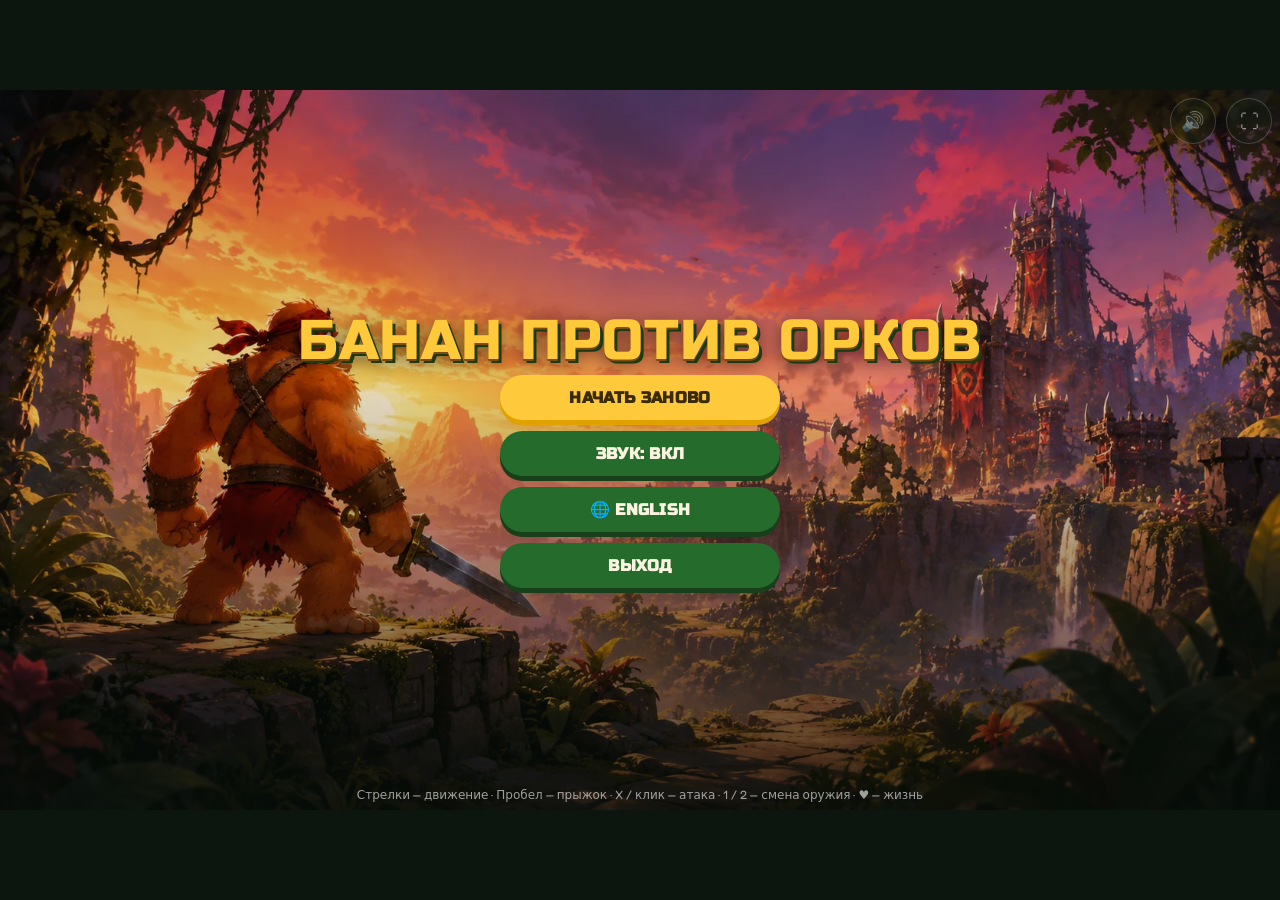
<file: index.html>
<!doctype html>
<html lang="ru">
<head>
<meta charset="utf-8">
<meta name="viewport" content="width=device-width, initial-scale=1, maximum-scale=1, user-scalable=no, viewport-fit=cover">
<meta name="mobile-web-app-capable" content="yes">
<meta name="apple-mobile-web-app-capable" content="yes">
<meta name="apple-mobile-web-app-status-bar-style" content="black-translucent">
<meta name="theme-color" content="#0c160f">
<title>Банан против орков</title>
<link rel="stylesheet" href="css/fonts.css">
<link rel="stylesheet" href="css/style.css">
<script src="vendor/phaser.min.js"></script>
<script src="https://yandex.ru/games/sdk/v2"></script>
</head>
<body>
<div id="stage">
  <div id="game"></div>
  <button id="fsBtn" title="Полный экран" aria-label="Полный экран">⛶</button>
  <button id="muteBtn" title="Звук" aria-label="Звук">🔊</button>
  <div id="title" class="overlay show">
    <h1 data-i18n="game_title">Банан против орков</h1>
    <div class="menuBtns">
      <button class="btn" id="continueBtn" style="display:none">Продолжить</button>
      <button class="btn" id="startBtn" data-i18n="btn_newgame">Начать заново</button>
      <button class="btn btn2" id="soundBtn">Звук: вкл</button>
      <button class="btn btn2" id="langMenuBtn">🌐 English</button>
      <button class="btn btn2" id="exitBtn" data-i18n="btn_exit">Выход</button>
    </div>
    <div class="hintbar" data-i18n="title_hint">Стрелки — движение · Пробел — прыжок · X / клик — атака · 1 / 2 — смена оружия · ♥ — жизнь</div>
  </div>
  <div id="byeScreen" class="overlay">
    <h1 data-i18n="bye_title">До новых встреч! 🍌</h1>
    <p class="sub" data-i18n="bye_sub">Долина будет ждать своего героя.</p>
    <button class="btn" id="byeBtn" data-i18n="bye_btn">Вернуться в меню</button>
  </div>
  <div id="pause" class="overlay">
    <h1 data-i18n="pause_title">Пауза</h1>
    <div class="menuBtns">
      <button class="btn" id="pauseResume" data-i18n="pause_resume">Продолжить игру</button>
      <button class="btn btn2" id="pauseMenu" data-i18n="pause_menu">Выйти в меню</button>
      <button class="btn btn2" id="pauseExit" data-i18n="pause_exit">Выйти из игры</button>
    </div>
  </div>
  <div id="intro" class="overlay">
    <p class="eyebrow">долина животных · вторжение</p>
    <img id="introPortrait" alt="">
    <p class="shaman" id="introSpk"></p>
    <p class="shaman-line" id="introText"></p>
    <button class="btn" id="introNext">Дальше →</button>
    <div class="hintbar" id="introSkip" style="cursor:pointer">пропустить вступление</div>
  </div>
  <div id="cutscene" class="overlay">
    <p class="eyebrow" data-i18n="cut_eyebrow">встреча с врагом</p>
    <img id="cutPortrait" alt="">
    <p class="shaman" id="cutSpk"></p>
    <p class="shaman-line" id="cutText"></p>
    <button class="btn" id="cutNext">Дальше →</button>
    <div class="hintbar" data-i18n="cut_hint">клик — продолжить</div>
  </div>
  <div id="dialogue" class="overlay">
    <p class="eyebrow">развилка · выбор оружия</p>
    <p class="shaman">Дух джунглей преграждает тропу</p>
    <p class="shaman-line">«Выбери, чем будешь биться. Этот выбор останется с тобой.»</p>
    <div class="choices">
      <div class="choice" id="chooseBoomerang" tabindex="0" role="button"><img src="[data-uri]" alt="">
        <div><div class="ttl">Банан</div><div class="perk">Бросок на расстоянии (X/клик) + прыжок выше.</div></div></div>
      <div class="choice" id="chooseClub" tabindex="0" role="button"><img src="[data-uri]" alt="">
        <div><div class="ttl">Меч</div><div class="perk">Удар мечом вблизи (X/клик) + больше очков.</div></div></div>
    </div>
  </div>
  <div id="inventory" class="overlay">
    <p class="eyebrow" data-i18n="inv_eyebrow">инвентарь</p>
    <p class="shaman" data-i18n="inv_weapons">Оружие</p>
    <div id="invGrid"></div>
    <p class="shaman" style="margin-top:4px" data-i18n="inv_skin">Образ героя</p>
    <div id="skinGrid"></div>
    <p class="shaman" style="margin-top:4px"><span data-i18n="inv_rewards">Награды за бананы</span> <span id="shopBal" class="shopBal"></span></p>
    <div id="shopGrid"></div>
    <button class="btn" id="invClose" data-i18n="inv_close">Закрыть (I)</button>
    <div class="hintbar" data-i18n="inv_hint">очки за бананы и убийства тратятся на награды · клик по награде — купить · I — инвентарь</div>
  </div>
  <div id="cinematic" class="overlay">
    <img id="cineImg" alt="">
    <p id="cineText"></p>
    <div id="cineDots"></div>
    <button class="btn btn2" id="cineSkip" data-i18n="cine_skip">Пропустить всё</button>
    <div id="cineNav">
      <button class="btn btn2" id="cinePrev" data-i18n="cine_prev">← Назад</button>
      <button class="btn" id="cineNext">Дальше →</button>
    </div>
  </div>
  <div id="tutorial" class="overlay">
    <p class="eyebrow" data-i18n="tut_eyebrow">как играть</p>
    <h1 class="tutTitle" data-i18n="tut_title">Управление</h1>
    <div class="tutGrid">
      <div class="tutRow"><span class="tutKey">← →</span><span data-i18n="tut_move">Бег влево / вправо</span></div>
      <div class="tutRow"><span class="tutKey" data-i18n="tut_jump_k">Пробел / ↑</span><span data-i18n="tut_jump">Прыжок</span></div>
      <div class="tutRow"><span class="tutKey" data-i18n="tut_atk_k">X / клик</span><span data-i18n="tut_atk">Атака оружием</span></div>
      <div class="tutRow"><span class="tutKey">1 / 2</span><span data-i18n="tut_weap">Сменить оружие: банан-бумеранг / меч</span></div>
      <div class="tutRow"><span class="tutKey">I</span><span data-i18n="tut_inv">Инвентарь и магазин наград</span></div>
      <div class="tutRow"><span class="tutKey">B</span><span data-i18n="tut_armor">Броня — неуязвимость 5 сек за очки</span></div>
    </div>
    <p class="tutTip" data-i18n="tut_tip">🍌 Собирай бананы и бей орков — за это начисляются очки. Трать их в инвентаре (клавиша I, на телефоне — ☰) на усиления-награды.</p>
    <p class="tutTip tutWarn" data-i18n="tut_warn">🦘 Обязательно купи в наградах СУПЕР-ПРЫЖОК! Некоторые высокие стены и широкие пропасти можно преодолеть только с ним.</p>
    <p class="tutTip tutMob" data-i18n="tut_mob">📱 На телефоне управление — кнопками прямо на экране.</p>
    <button class="btn" id="tutStart" data-i18n="tut_start">В БОЙ! ▶</button>
  </div>
  <div id="banter" class="overlay">
    <p class="eyebrow" data-i18n="ban_eyebrow">перед боем · друзья рядом</p>
    <img id="banImg" alt="">
    <p class="shaman" id="banName"></p>
    <p class="shaman-line" id="banText"></p>
    <button class="btn" id="banNext">Дальше →</button>
    <div class="hintbar" id="banSkip" style="cursor:pointer" data-i18n="ban_skip">пропустить →</div>
  </div>
  <div id="endScreen" class="overlay">
    <h1 id="endTitle"></h1><p id="endScore">Очки: 0</p><button class="btn" id="endBtn">Дальше</button>
  </div>
  <!-- экран загрузки: логотип при старте игры, путь по биомам между уровнями -->
  <div id="loadscreen"><img id="loadImg" alt=""><div id="loadDots" data-i18n="loading">Загрузка…</div></div>
  <!-- сенсорное управление (показывается только на тач-устройствах во время игры) -->
  <div id="touch" aria-hidden="true">
    <div id="joyZone"></div>
    <div id="joyBase"><div id="joyKnob"></div></div>
    <div class="tc tc-act">
      <button class="tbtn tbig" id="btnAtk" aria-label="Удар">✦</button>
      <button class="tbtn tbig tjump" id="btnJump" aria-label="Прыжок">▲</button>
    </div>
    <div class="tc tc-aux">
      <button class="tbtn tsm" id="btnPause" aria-label="Пауза">⏸</button>
      <button class="tbtn tsm" id="btnWeap" aria-label="Сменить оружие">⇄</button>
      <button class="tbtn tsm" id="btnArmor" aria-label="Броня">🛡</button>
      <button class="tbtn tsm" id="btnInv" aria-label="Инвентарь">☰</button>
    </div>
  </div>
  <div id="rotate"><div class="rot-i">📱</div><p data-i18n="rotate" data-i18n-html="1">Поверни телефон<br>в альбомную ориентацию</p></div>
</div>
<script src="js/ya.js"></script>
<script src="js/game.js"></script>
</body>
</html>
</file>
<file: css/fonts.css>
/* latin-ext */
@font-face {
  font-family: 'Fredoka';
  font-style: normal;
  font-weight: 400;
  font-stretch: 100%;
  font-display: swap;
  src: url(../assets/fonts/fredoka-latin-ext.woff2) format('woff2');
  unicode-range: U+0100-02BA, U+02BD-02C5, U+02C7-02CC, U+02CE-02D7, U+02DD-02FF, U+0304, U+0308, U+0329, U+1D00-1DBF, U+1E00-1E9F, U+1EF2-1EFF, U+2020, U+20A0-20AB, U+20AD-20C0, U+2113, U+2C60-2C7F, U+A720-A7FF;
}
/* latin */
@font-face {
  font-family: 'Fredoka';
  font-style: normal;
  font-weight: 400;
  font-stretch: 100%;
  font-display: swap;
  src: url(../assets/fonts/fredoka-latin.woff2) format('woff2');
  unicode-range: U+0000-00FF, U+0131, U+0152-0153, U+02BB-02BC, U+02C6, U+02DA, U+02DC, U+0304, U+0308, U+0329, U+2000-206F, U+20AC, U+2122, U+2191, U+2193, U+2212, U+2215, U+FEFF, U+FFFD;
}
/* latin-ext */
@font-face {
  font-family: 'Fredoka';
  font-style: normal;
  font-weight: 500;
  font-stretch: 100%;
  font-display: swap;
  src: url(../assets/fonts/fredoka-latin-ext.woff2) format('woff2');
  unicode-range: U+0100-02BA, U+02BD-02C5, U+02C7-02CC, U+02CE-02D7, U+02DD-02FF, U+0304, U+0308, U+0329, U+1D00-1DBF, U+1E00-1E9F, U+1EF2-1EFF, U+2020, U+20A0-20AB, U+20AD-20C0, U+2113, U+2C60-2C7F, U+A720-A7FF;
}
/* latin */
@font-face {
  font-family: 'Fredoka';
  font-style: normal;
  font-weight: 500;
  font-stretch: 100%;
  font-display: swap;
  src: url(../assets/fonts/fredoka-latin.woff2) format('woff2');
  unicode-range: U+0000-00FF, U+0131, U+0152-0153, U+02BB-02BC, U+02C6, U+02DA, U+02DC, U+0304, U+0308, U+0329, U+2000-206F, U+20AC, U+2122, U+2191, U+2193, U+2212, U+2215, U+FEFF, U+FFFD;
}
/* latin-ext */
@font-face {
  font-family: 'Fredoka';
  font-style: normal;
  font-weight: 600;
  font-stretch: 100%;
  font-display: swap;
  src: url(../assets/fonts/fredoka-latin-ext.woff2) format('woff2');
  unicode-range: U+0100-02BA, U+02BD-02C5, U+02C7-02CC, U+02CE-02D7, U+02DD-02FF, U+0304, U+0308, U+0329, U+1D00-1DBF, U+1E00-1E9F, U+1EF2-1EFF, U+2020, U+20A0-20AB, U+20AD-20C0, U+2113, U+2C60-2C7F, U+A720-A7FF;
}
/* latin */
@font-face {
  font-family: 'Fredoka';
  font-style: normal;
  font-weight: 600;
  font-stretch: 100%;
  font-display: swap;
  src: url(../assets/fonts/fredoka-latin.woff2) format('woff2');
  unicode-range: U+0000-00FF, U+0131, U+0152-0153, U+02BB-02BC, U+02C6, U+02DA, U+02DC, U+0304, U+0308, U+0329, U+2000-206F, U+20AC, U+2122, U+2191, U+2193, U+2212, U+2215, U+FEFF, U+FFFD;
}
/* latin-ext */
@font-face {
  font-family: 'Fredoka';
  font-style: normal;
  font-weight: 700;
  font-stretch: 100%;
  font-display: swap;
  src: url(../assets/fonts/fredoka-latin-ext.woff2) format('woff2');
  unicode-range: U+0100-02BA, U+02BD-02C5, U+02C7-02CC, U+02CE-02D7, U+02DD-02FF, U+0304, U+0308, U+0329, U+1D00-1DBF, U+1E00-1E9F, U+1EF2-1EFF, U+2020, U+20A0-20AB, U+20AD-20C0, U+2113, U+2C60-2C7F, U+A720-A7FF;
}
/* latin */
@font-face {
  font-family: 'Fredoka';
  font-style: normal;
  font-weight: 700;
  font-stretch: 100%;
  font-display: swap;
  src: url(../assets/fonts/fredoka-latin.woff2) format('woff2');
  unicode-range: U+0000-00FF, U+0131, U+0152-0153, U+02BB-02BC, U+02C6, U+02DA, U+02DC, U+0304, U+0308, U+0329, U+2000-206F, U+20AC, U+2122, U+2191, U+2193, U+2212, U+2215, U+FEFF, U+FFFD;
}
/* cyrillic */
@font-face {
  font-family: 'Russo One';
  font-style: normal;
  font-weight: 400;
  font-display: swap;
  src: url(../assets/fonts/russoone-cyrillic.woff2) format('woff2');
  unicode-range: U+0301, U+0400-045F, U+0490-0491, U+04B0-04B1, U+2116;
}
/* latin-ext */
@font-face {
  font-family: 'Russo One';
  font-style: normal;
  font-weight: 400;
  font-display: swap;
  src: url(../assets/fonts/russoone-latin-ext.woff2) format('woff2');
  unicode-range: U+0100-02BA, U+02BD-02C5, U+02C7-02CC, U+02CE-02D7, U+02DD-02FF, U+0304, U+0308, U+0329, U+1D00-1DBF, U+1E00-1E9F, U+1EF2-1EFF, U+2020, U+20A0-20AB, U+20AD-20C0, U+2113, U+2C60-2C7F, U+A720-A7FF;
}
/* latin */
@font-face {
  font-family: 'Russo One';
  font-style: normal;
  font-weight: 400;
  font-display: swap;
  src: url(../assets/fonts/russoone-latin.woff2) format('woff2');
  unicode-range: U+0000-00FF, U+0131, U+0152-0153, U+02BB-02BC, U+02C6, U+02DA, U+02DC, U+0304, U+0308, U+0329, U+2000-206F, U+20AC, U+2122, U+2191, U+2193, U+2212, U+2215, U+FEFF, U+FFFD;
}
</file>
<file: css/style.css>
:root{--jungle-2:#1d3a25;--leaf-dk:#256b2c;--banana:#ffc93c;--banana-dk:#e0a200;
    --bark:#6b4226;--cream:#faf3e0;--menuBg:url('../assets/ui/menu.webp')}
  *{box-sizing:border-box}
  body{margin:0;background:#0c160f;color:var(--cream);font-family:"Fredoka","Segoe UI",system-ui,sans-serif;display:flex;justify-content:center;align-items:center;padding:0;min-height:100vh;min-height:100dvh}
  /* стейдж заполняет окно максимально, сохраняя 16:9 (полноэкранное отображение на ПК) */
  #stage{position:relative;width:min(100vw, calc(100vh * 800 / 450));max-width:none;aspect-ratio:800/450;overflow:hidden;background:#2a4a30}
  #stage:fullscreen{position:fixed;inset:0;width:100vw;height:100vh;height:100dvh;max-width:none;aspect-ratio:auto;background:#0c160f}
  #game,#game canvas{width:100%;height:100%;display:block}
  #fsBtn,#muteBtn{position:absolute;top:calc(8px + env(safe-area-inset-top));z-index:30;width:46px;height:46px;border-radius:50%;
    border:1px solid rgba(255,255,255,.34);background:rgba(20,42,26,.42);color:#fff;font-size:19px;line-height:1;cursor:pointer;
    display:flex;align-items:center;justify-content:center;backdrop-filter:blur(2px);-webkit-tap-highlight-color:transparent;
    opacity:.55;transition:opacity .15s,transform .05s,background .05s}
  #fsBtn{right:calc(8px + env(safe-area-inset-right))}
  #muteBtn{right:calc(64px + env(safe-area-inset-right))}
  #fsBtn:hover,#muteBtn:hover{opacity:1}
  #fsBtn:active,#muteBtn:active{background:rgba(255,201,60,.6);transform:scale(.92)}
  @media (pointer:coarse){ #fsBtn,#muteBtn{opacity:.9} }
  .overlay{position:absolute;inset:0;z-index:20;display:none;flex-direction:column;align-items:center;justify-content:center;text-align:center;padding:24px;background:radial-gradient(120% 90% at 50% 0%,rgba(63,157,74,.18),transparent 60%),rgba(20,42,26,.94);backdrop-filter:blur(2px)}
  .overlay.show{display:flex}
  #cutscene{background:linear-gradient(180deg,rgba(8,16,10,.55),rgba(20,42,26,.9));cursor:pointer}
  #title{background:linear-gradient(180deg,rgba(8,16,10,.2),rgba(8,16,10,.1) 42%,rgba(8,16,10,.72)),var(--menuBg) center/cover no-repeat}
  #endScreen{background:linear-gradient(180deg,rgba(8,16,10,.55),rgba(8,16,10,.82)),var(--menuBg) center/cover no-repeat}
  .eyebrow{letter-spacing:.32em;text-transform:uppercase;font-size:12px;color:var(--banana);margin:0 0 10px;font-weight:700}
  h1{margin:0;font-family:"Russo One","Fredoka",sans-serif;font-size:clamp(30px,7.4vw,56px);line-height:1.04;letter-spacing:.01em;color:var(--banana);text-shadow:0 2px 0 #7a4a10,3px 4px 0 #1c3a12,0 4px 18px rgba(0,0,0,.6);font-weight:400;text-transform:uppercase}
  .sub{margin:14px 0 24px;color:#f3ead0;max-width:34ch;font-size:15px;line-height:1.5;text-shadow:0 1px 6px rgba(0,0,0,.7)}
  .shaman{font-size:clamp(20px,4.5vw,28px);margin:0 0 6px}
  .shaman-line{color:#cfe6cf;max-width:42ch;margin:0 0 22px;font-size:15px;line-height:1.55}
  #introPortrait,#cutPortrait{height:clamp(120px,26vh,180px);margin:0 auto 6px;display:none;filter:drop-shadow(0 6px 10px rgba(0,0,0,.45));animation:pop .25s ease}
  @keyframes pop{from{transform:scale(.9);opacity:0}to{transform:scale(1);opacity:1}}
  .btn{appearance:none;border:none;cursor:pointer;background:var(--banana);color:#3a2a08;font-weight:600;font-size:17px;font-family:"Russo One","Fredoka",sans-serif;letter-spacing:.02em;text-transform:uppercase;padding:14px 30px;border-radius:999px;box-shadow:0 5px 0 var(--banana-dk);transition:transform .08s,box-shadow .08s}
  .btn:hover{transform:translateY(-2px);box-shadow:0 7px 0 var(--banana-dk)}
  .btn:active{transform:translateY(3px);box-shadow:0 2px 0 var(--banana-dk)}
  /* главное меню — колонка кнопок */
  .menuBtns{display:flex;flex-direction:column;gap:11px;width:min(280px,72vw);margin-top:4px}
  .menuBtns .btn{width:100%;font-size:16px;padding:13px 22px}
  .btn.btn2{background:var(--leaf-dk);color:var(--cream);box-shadow:0 5px 0 #163f1a}
  .btn.btn2:hover{box-shadow:0 7px 0 #163f1a}
  .btn.btn2:active{box-shadow:0 2px 0 #163f1a}
  .choices{display:flex;gap:14px;flex-wrap:wrap;justify-content:center;max-width:580px}
  .choice{flex:1 1 230px;min-width:210px;cursor:pointer;text-align:left;background:var(--jungle-2);border:2px solid var(--leaf-dk);border-radius:14px;padding:14px 16px;color:var(--cream);display:flex;gap:12px;align-items:center;transition:transform .08s,border-color .12s,background .12s}
  .choice:hover{transform:translateY(-3px);border-color:var(--banana);background:#234a2d}
  .choice img{width:48px;height:48px;object-fit:contain;flex:0 0 auto;filter:drop-shadow(0 2px 3px rgba(0,0,0,.4))}
  .choice.locked{opacity:.5;cursor:default}
  .choice.locked:hover{transform:none;border-color:var(--leaf-dk);background:var(--jungle-2)}
  .choice .ttl{font-weight:800;font-size:17px;margin-bottom:3px}
  .choice .perk{color:#bfe0c0;font-size:13px;line-height:1.4}
  #endScore{margin:6px 0 24px;font-size:20px;color:var(--banana);font-weight:800}
  #inventory{background:rgba(12,22,16,.96)}
  #invGrid,#skinGrid{display:grid;grid-template-columns:repeat(5,1fr);gap:9px;max-width:540px;margin:10px auto 12px}
  #skinGrid .invCard img{width:46px;height:54px}
  .invCard{background:var(--jungle-2);border:2px solid var(--leaf-dk);border-radius:12px;padding:9px 5px;cursor:pointer;color:var(--cream);transition:transform .08s,border-color .12s;display:flex;flex-direction:column;align-items:center;justify-content:center;min-height:84px}
  .invCard:hover{transform:translateY(-2px);border-color:var(--banana)}
  .invCard.sel{border-color:var(--banana);box-shadow:inset 0 0 0 2px var(--banana)}
  .invCard.locked{opacity:.45;cursor:default}
  .invCard img{width:40px;height:40px;object-fit:contain}
  .invCard .nm{font-size:10.5px;margin-top:5px;line-height:1.15}
  .invCard .lk{font-size:22px;height:40px;display:flex;align-items:center}
  /* магазин наград */
  #inventory{justify-content:flex-start;overflow-y:auto;padding-top:16px;padding-bottom:16px}
  #shopGrid{display:grid;grid-template-columns:repeat(5,1fr);gap:9px;max-width:560px;margin:10px auto 14px}
  .perkCard .perkIcon{font-size:26px;height:34px;display:flex;align-items:center;justify-content:center}
  .perkCard .cost{font-size:10.5px;margin-top:3px;color:var(--banana);font-weight:700}
  .perkCard.locked{opacity:.5;filter:grayscale(.5)}
  .perkCard:not(.locked){border-color:#3f7d44}
  .shopBal{font-size:13px;color:var(--banana);font-weight:400}
  @media (max-width:560px){ #invGrid,#skinGrid,#shopGrid{grid-template-columns:repeat(4,1fr)} }
  .hintbar{position:absolute;left:0;right:0;bottom:8px;text-align:center;font-size:12px;color:rgba(255,255,255,.6)}
  #banter{cursor:pointer}
  #banImg{height:clamp(130px,30vh,200px);margin:0 0 6px;filter:drop-shadow(0 8px 12px rgba(0,0,0,.5));object-fit:contain}
  #cinematic{padding:0;background:#000;overflow:hidden;cursor:pointer}
  #cineImg{position:absolute;inset:0;width:100%;height:100%;object-fit:cover;will-change:transform,opacity;transition:opacity .3s ease}
  #cineText{position:absolute;left:0;right:0;bottom:max(64px,calc(54px + env(safe-area-inset-bottom)));margin:0;padding:0 calc(26px + env(safe-area-inset-right)) 0 calc(26px + env(safe-area-inset-left));z-index:2;color:#fff;font-size:clamp(15px,2.4vw,20px);line-height:1.42;text-shadow:0 2px 8px #000,0 0 22px #000;max-width:none}
  #cineNav{position:absolute;right:calc(18px + env(safe-area-inset-right));bottom:calc(14px + env(safe-area-inset-bottom));z-index:3;display:flex;gap:10px;align-items:center}
  #cinematic .btn{padding:10px 20px;font-size:14px}
  #cineSkip{position:absolute;left:calc(18px + env(safe-area-inset-left));bottom:calc(14px + env(safe-area-inset-bottom));z-index:3}
  #cineDots{position:absolute;left:0;right:0;bottom:calc(22px + env(safe-area-inset-bottom));text-align:center;z-index:2;color:#e9f3e9;font-size:13px;letter-spacing:.08em;text-shadow:0 1px 4px #000;pointer-events:none}
  #cinePrev:disabled{opacity:.35;cursor:default;transform:none;box-shadow:0 5px 0 #163f1a}
  .btn.cineStart{background:#34c24f;color:#fff;box-shadow:0 5px 0 #1c7a2e}
  .btn.cineStart:hover{box-shadow:0 7px 0 #1c7a2e}
  .btn.cineStart:active{box-shadow:0 2px 0 #1c7a2e}
  /* обучение */
  #tutorial{justify-content:flex-start;overflow-y:auto;padding:18px 22px}
  .tutTitle{font-size:clamp(22px,5vw,36px);margin:0 0 4px}
  .tutGrid{display:flex;flex-direction:column;gap:6px;width:min(540px,94%);margin:10px 0 4px}
  .tutRow{display:flex;align-items:center;gap:12px;text-align:left}
  .tutKey{flex:0 0 116px;background:#163022;border:2px solid var(--leaf-dk);border-radius:8px;padding:6px 6px;text-align:center;font-weight:700;color:var(--banana);font-size:12.5px;font-family:"Russo One","Fredoka",sans-serif}
  .tutRow span:last-child{font-size:13.5px;color:#f3ead0;line-height:1.2}
  .tutTip{max-width:540px;margin:7px 0 0;font-size:13px;line-height:1.45;color:#e8f0e0;text-align:center}
  .tutTip.tutWarn{background:rgba(255,201,60,.15);border:1px solid var(--banana-dk);border-radius:12px;padding:9px 14px;color:#ffe9a8}
  .tutTip.tutMob{opacity:.78;font-size:12px}
  #tutStart{margin-top:14px}
  #cinematic::after{content:"";position:absolute;inset:0;z-index:1;pointer-events:none;background:linear-gradient(180deg,transparent 38%,rgba(0,0,0,.45) 64%,rgba(0,0,0,.82))}
  #cineNext{position:absolute;bottom:14px;right:16px;z-index:2}
  @keyframes kenburns{from{transform:scale(1.13) translate(2%,-1%)}to{transform:scale(1) translate(-2%,1%)}}

  /* ===================== экран загрузки ===================== */
  #loadscreen{position:absolute;inset:0;z-index:35;display:none;align-items:flex-end;justify-content:center;
    background:#0c160f;opacity:0;transition:opacity .25s}
  #loadscreen.show{display:flex;opacity:1}
  #loadImg{position:absolute;inset:0;width:100%;height:100%;object-fit:cover}
  #loadDots{position:relative;z-index:2;margin-bottom:22px;padding:6px 18px;border-radius:999px;
    background:rgba(8,16,10,.55);color:var(--cream);font-weight:700;font-size:15px;letter-spacing:.04em;
    text-shadow:0 1px 4px #000;animation:loadpulse 1.1s ease-in-out infinite}
  @keyframes loadpulse{0%,100%{opacity:.55}50%{opacity:1}}

  /* ===================== мобильный адаптив ===================== */
  #touch,#rotate{display:none}
  /* контейнер прозрачен для тача, кликабельны только кнопки — пустые зоны пропускают тап на канвас */
  #touch{position:absolute;inset:0;z-index:10;pointer-events:none;touch-action:none}
  #touch .tc{position:absolute;display:flex;gap:14px}
  .tc-act{right:max(14px,env(safe-area-inset-right));bottom:max(16px,env(safe-area-inset-bottom));align-items:flex-end}
  .tc-aux{right:calc(120px + env(safe-area-inset-right));top:max(10px,env(safe-area-inset-top))}
  /* плавающий джойстик движения (левая зона) */
  #joyZone{position:absolute;left:0;bottom:0;width:48%;height:80%;z-index:11;pointer-events:auto;touch-action:none}
  #joyBase{position:fixed;width:116px;height:116px;margin:-58px 0 0 -58px;border-radius:50%;z-index:12;display:none;pointer-events:none;
    background:rgba(20,42,26,.30);border:2px solid rgba(255,201,60,.55);box-shadow:0 4px 18px rgba(0,0,0,.35)}
  #joyKnob{position:absolute;left:50%;top:50%;width:56px;height:56px;border-radius:50%;
    background:rgba(255,201,60,.78);box-shadow:0 2px 10px rgba(0,0,0,.45);transform:translate(-50%,-50%)}
  #touch .tbtn{pointer-events:auto;touch-action:none;-webkit-user-select:none;user-select:none;-webkit-tap-highlight-color:transparent;
    width:62px;height:62px;border-radius:50%;border:2px solid rgba(255,255,255,.34);
    background:rgba(20,42,26,.40);color:#fff;font-size:25px;font-weight:800;line-height:1;font-family:inherit;
    display:flex;align-items:center;justify-content:center;backdrop-filter:blur(2px);transition:transform .05s,background .05s}
  #touch .tbtn:active{background:rgba(255,201,60,.6);transform:scale(.9)}
  #touch .tbig{width:74px;height:74px;font-size:29px}
  #touch .tjump{width:90px;height:90px;font-size:34px;background:rgba(36,80,40,.46);border-color:rgba(150,255,150,.5)}
  #touch .tjump:active{background:rgba(150,255,150,.6)}
  #touch .tsm{width:46px;height:46px;font-size:19px;border-width:1px;background:rgba(20,42,26,.32)}
  body.touch #touch{display:block}

  #rotate{position:absolute;inset:0;z-index:40;background:rgba(8,16,10,.97);color:var(--cream);
    flex-direction:column;align-items:center;justify-content:center;text-align:center;gap:16px;padding:24px}
  #rotate .rot-i{font-size:56px;animation:rotnudge 1.7s ease-in-out infinite}
  #rotate p{margin:0;font-size:18px;line-height:1.55;font-weight:700}
  @keyframes rotnudge{0%,100%{transform:rotate(-12deg)}50%{transform:rotate(78deg)}}

  /* на тач-устройствах — стейдж на весь экран без рамки */
  @media (pointer:coarse){
    html,body{overscroll-behavior:none}
    body{padding:0;touch-action:none}
    #stage{max-width:none;width:100vw;height:100vh;height:100dvh;aspect-ratio:auto;border:none;border-radius:0;box-shadow:none;touch-action:none;background:#0c160f}
    #game,#game canvas{touch-action:none}
  }
  /* в портрете на тач-устройстве просим повернуть (платформер — альбомный) */
  @media (orientation:portrait){ body.touch #rotate{display:flex} }
</file>
